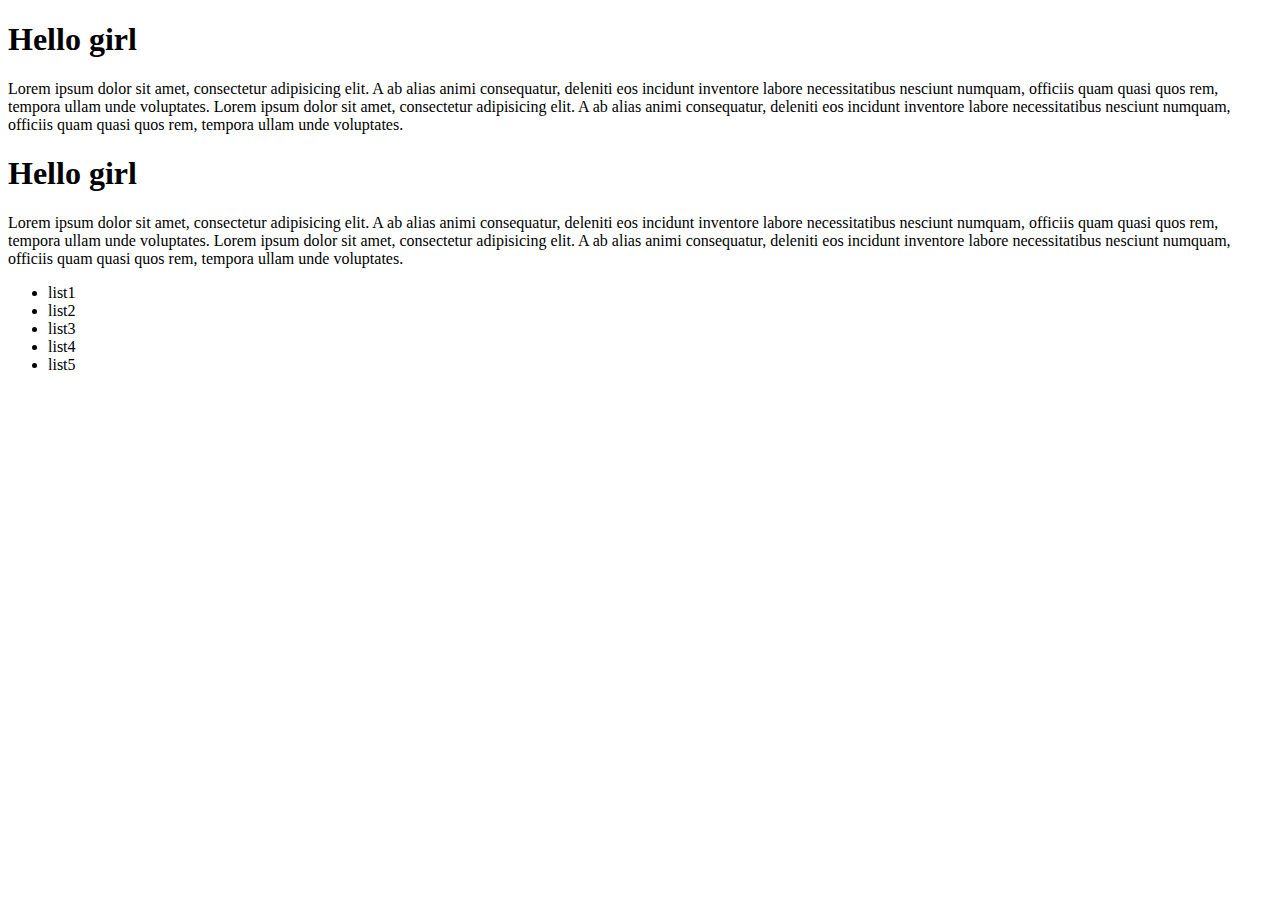
<file: css-web/indez1.html>
<!DOCTYPE html>
<html lang="en">
<head>
    <meta charset="UTF-8">
    
    <title>caos</title>
</head>
<body>
     <div class="container">
    <div class="box1">
    <h1>Hello girl</h1>
    <p>Lorem ipsum dolor sit amet, consectetur adipisicing elit.
        A ab alias animi consequatur, deleniti eos incidunt inventore
        labore necessitatibus nesciunt numquam,
        officiis quam quasi quos rem, tempora ullam unde voluptates.
        Lorem ipsum dolor sit amet, consectetur adipisicing elit.
        A ab alias animi consequatur, deleniti eos incidunt inventore
        labore necessitatibus nesciunt numquam,
        officiis quam quasi quos rem, tempora ullam unde voluptates.</p>
    </div>
         <div class="box2">
    <h1>Hello girl</h1>
    <p>Lorem ipsum dolor sit amet, consectetur adipisicing elit.
        A ab alias animi consequatur, deleniti eos incidunt inventore
        labore necessitatibus nesciunt numquam,
        officiis quam quasi quos rem, tempora ullam unde voluptates.
    Lorem ipsum dolor sit amet, consectetur adipisicing elit.
        A ab alias animi consequatur, deleniti eos incidunt inventore
        labore necessitatibus nesciunt numquam,
        officiis quam quasi quos rem, tempora ullam unde voluptates.</p>
    </div>
         <div class="list">
             <ul>
                 <li>list1</li>
                 <li>list2</li>
                 <li>list3</li>
                 <li>list4</li>
                 <li>list5</li>
             </ul>
         </div>
</div>
</body>
</html>
</file>
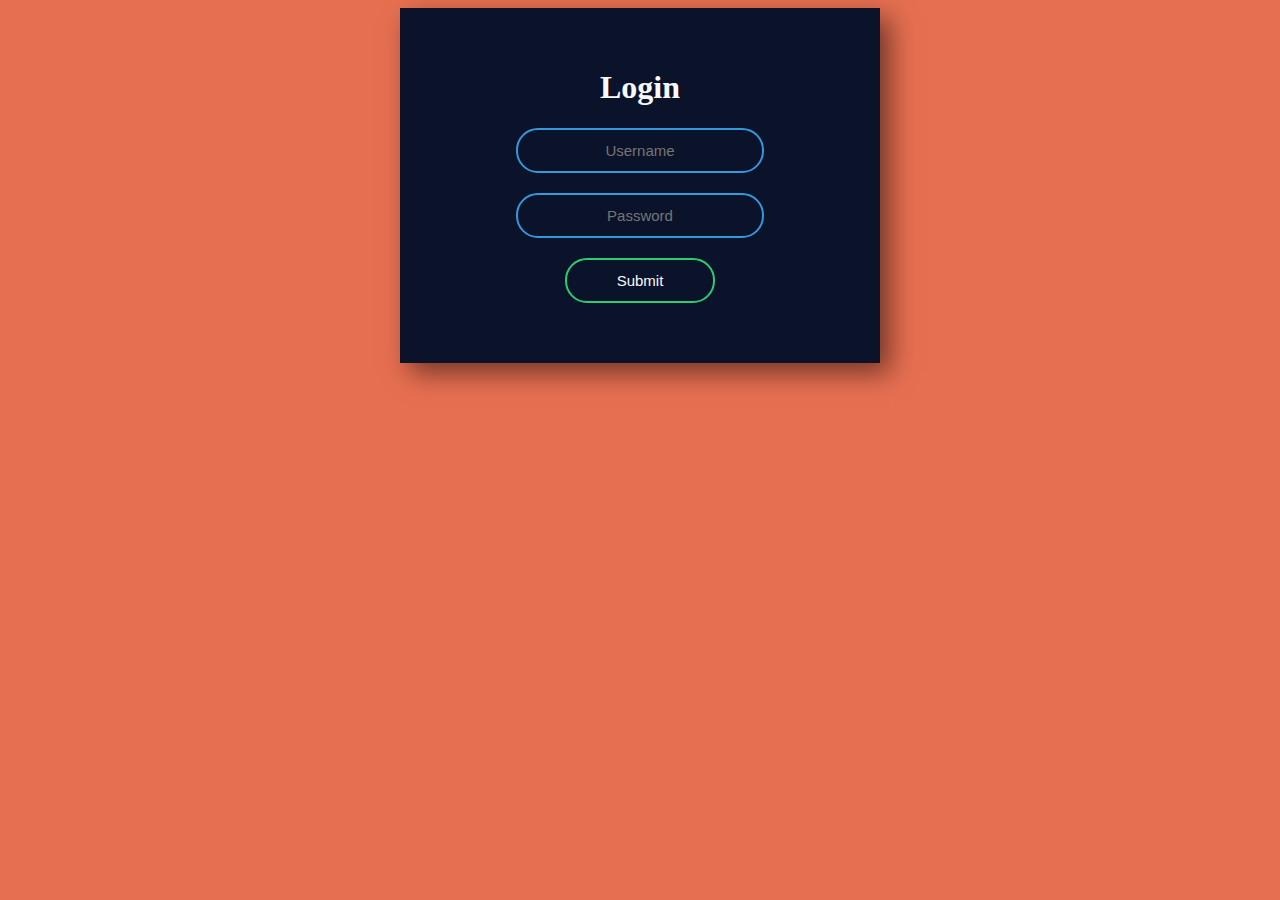
<file: css-web/login.html>
<!DOCTYPE html>
<html lang="en">

<head>
    <meta charset="UTF-8">
    <link rel="stylesheet" href="./css/login.css">
    <title>Login</title>
</head>
<body>
    <form action="action.js" class="login">
    <h1>Login</h1>
    <input type="text" placeholder="Username">
    <input type="password" placeholder="Password">
    <input type="submit" value="Submit">
</form>  
</body>
</html>
</file>
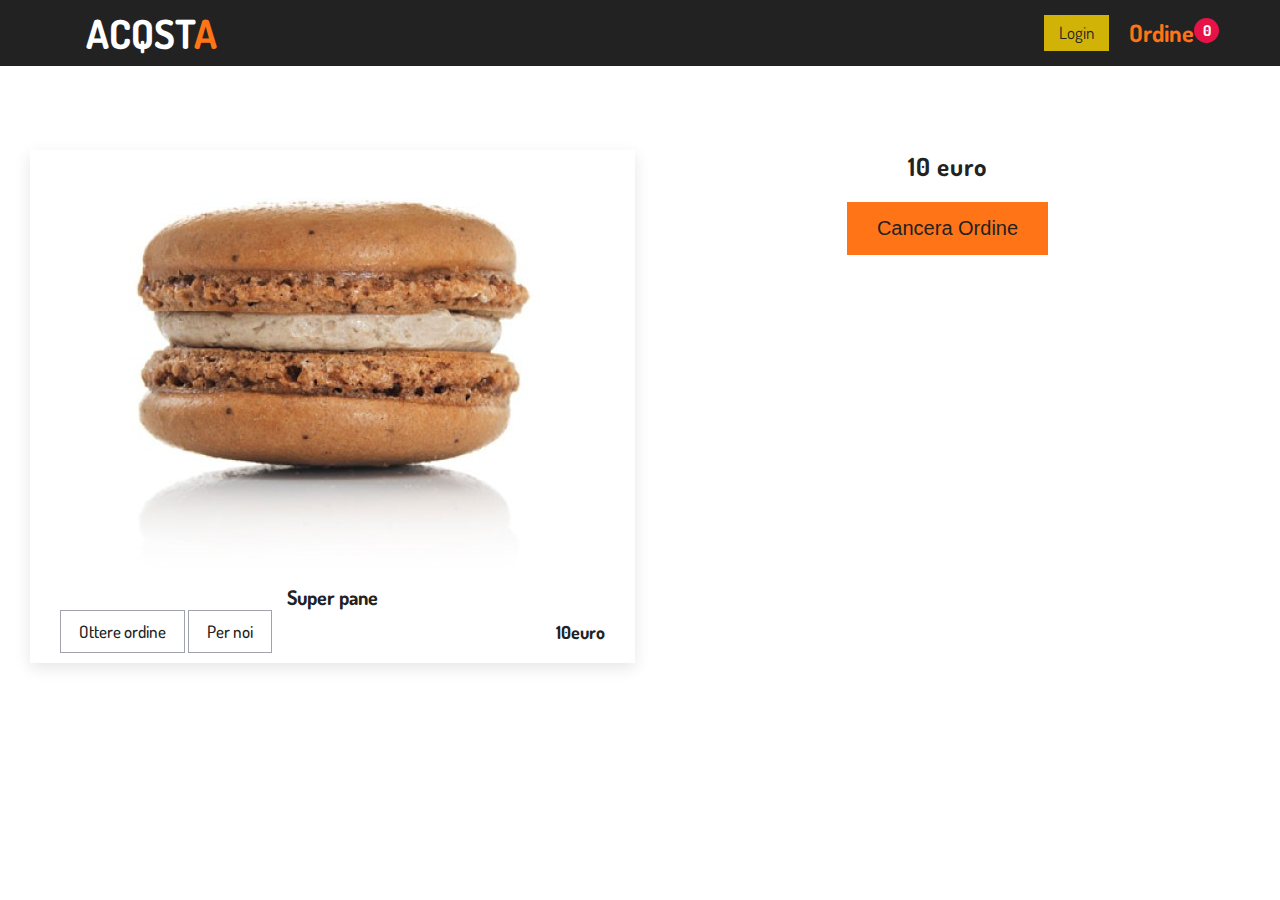
<file: css-web/ordine.html>
<!DOCTYPE html>
<html lang="en">

<head>
  <meta charset="UTF-8" />
  <meta name="viewport" content="width=device-width, initial-scale=1.0" />

  <!-- Google Fonts -->
  <link href="https://fonts.googleapis.com/css2?family=Dosis:wght@400;500;600;700&display=swap" rel="stylesheet" />

  <!-- StyleSheet -->
  <link rel="stylesheet" href="./css/ordine.css" />
  <title>Ordine</title>
</head>

<body>
  <!-- Navigation -->
  <nav class="nav">
    <div class="nav__center container">
      <div class="nav__logo">
        <h1>ACQST<span>A</span></h1>
      </div>

      <ul class="nav__list">
        <a href="E:/css-web/login.html" class="login">Login</a>
        <div class="cart__icon">
          <h2>Ordine</h2>
          <span class="item__total">0</span>
        </div>
      </ul>

      <div class="hamburger">
        <svg>
          <use xlink:href="./img/sprite.svg#icon-menu"></use>
        </svg>
      </div>
    </div>
  </nav>
  <!-- Navigation -->

  <!-- Products -->
  <section class="products">
    <div class="product__center">
      <!-- Single Product -->
      <div class="product">
        <div class="image__container">
          <img src="./img/product-1.jpg" alt="" />
        </div>
        <div class="product__footer">
          <h1>Super pane</h1>
          
          <div class="bottom">
            <div class="btn__group">
              <a href="#" class="btn addToCart">Ottere ordine</a>
              <a href="#" class="btn view">Per noi</a>
            </div>
            <div class="price">10euro</div>
          </div>
        </div>
      </div>
      <!-- End of Single Product -->
   
        
      <div class="cart__footer">
        <h3>10 <span class="cart__total">euro</span></h3>
        <button class="clear__cart btn">Cancera Ordine</button>
      </div>
    </div>
  </section>


</body>

</html>
</file>
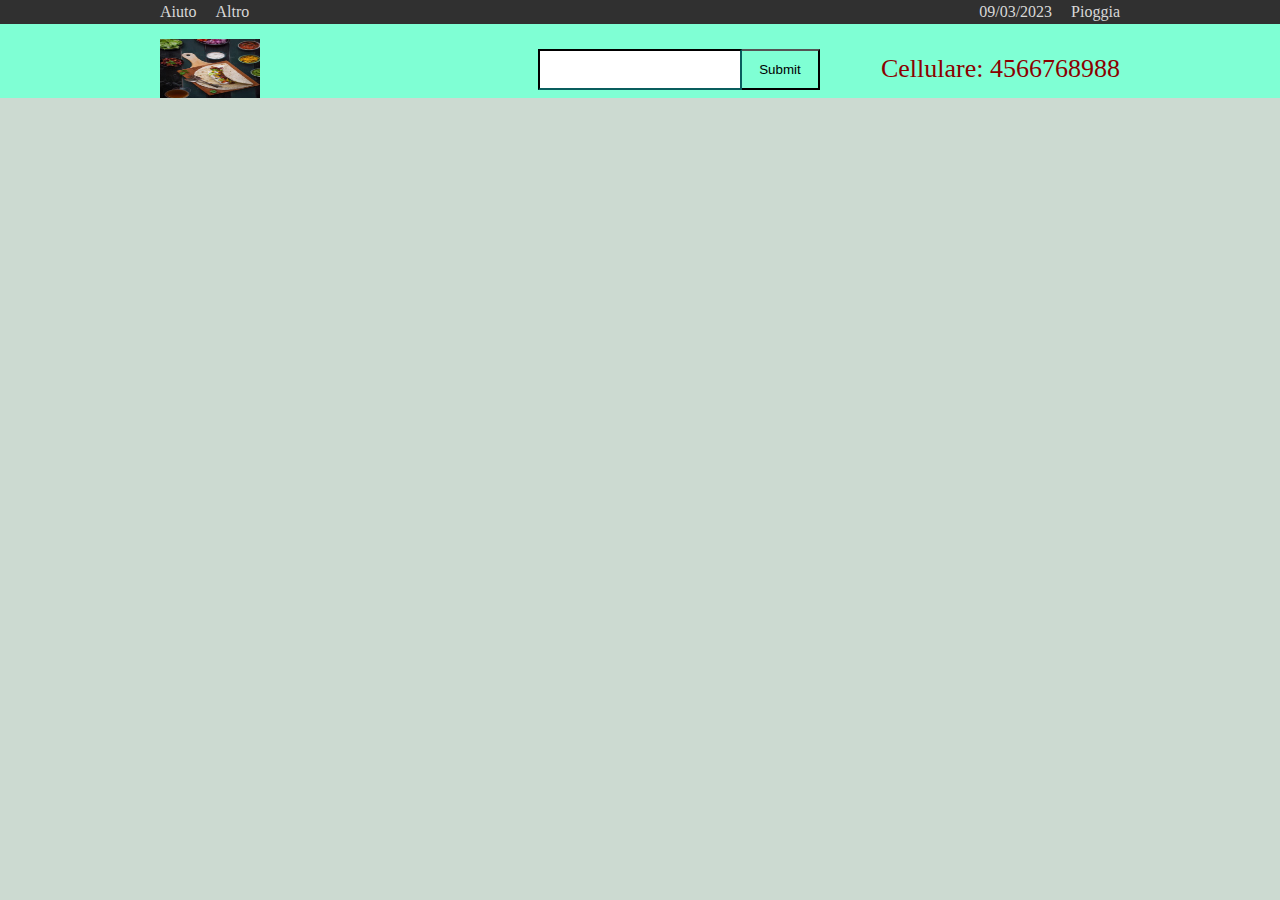
<file: css-web/search.html>
<!DOCTYPE html>
<html>

<head lang="en">
    <meta charset="UTF-8">
    <title>Search</title>
    <link rel="stylesheet" href="./css/search.css">
</head>

<body>
    <div class="header">
        <div class="top">
            <div class="wp">
                <div class="z">
                    <span>
                        <a href="#">Aiuto</a>
                    </span>
                    <span>
                        <a href="#">Altro</a>
                    </span>
                </div>
                <div class="y">
                    <span> 09/03/2023</span>
                    <span class="mr_0">Pioggia</span>
                </div>
            </div>
        </div>
        <div class="wp">
            <div class="logos">
                <div class="logo z">
                    <h1><a href="search.html"><img class="foto" src="./img/14.jpg" alt="search"></a></h1>
                </div>
                <div class="dianhua y">
                    <span>Cellulare: 4566768988</span>
                </div>
                <div class="sousuo y">
                    <form action="search.html" method="GET">
                        <table>
                            <tr>
                                <td class="s_z z"></td>
                                <td class="s_c z">
                                    <input type="text" name="Hello" id="s_c_txt">
                                </td>
                                <td class="s_y z">
                                    <button type="submit" name="submit">Submit</button>
                                </td>
                            </tr>
                        </table>
                    </form>
                </div>

            </div>
        </div>
        <div class="nav"></div>
    </div>
    <div class="center">
        <div class="ad"></div>
        <div class="jianjie"></div>
        <div class="xinwen"></div>
        <div class="chanpin"></div>
    </div>
    <div class="footer">
        <div class="footer_top"></div>
        <div class="footer_bottom"></div>
    </div>
</body>

</html>
</file>
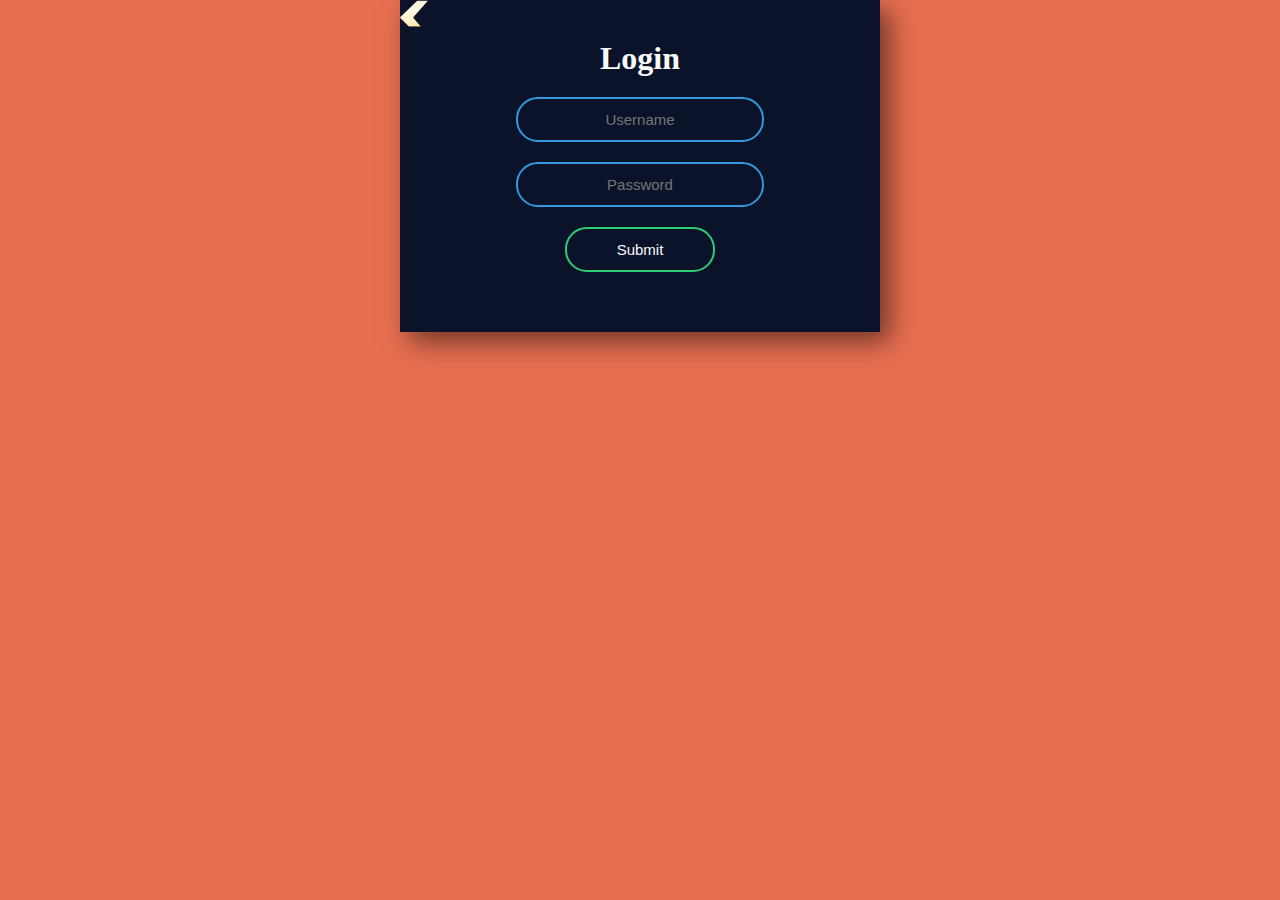
<file: 代码1/login.html>
<!DOCTYPE html>
<html lang="en">

<head>
    <meta charset="UTF-8">
    <link rel="stylesheet" href="./css/login.css">
    <title>Login</title>
    <meta name="viewport"
        content="width=device-width,initial-scale=1,minimum-scale=1,maximum-scale=1,user-scalable=no" />
</head>

<body>
    <div class="container">
        <div class="header"><a href="index.html"><img src="./img/back.png"></a>
            </div>
            
        <div class="login1">
            <form action="action.js" class="login">
                <h1>Login</h1>
                <input type="text" placeholder="Username">
                <input type="password" placeholder="Password">
                <input type="submit" value="Submit">
            </form>
            <a class="a" href="index.html"><img src="./img/back.png"></a>
        </div>

    </div>
</body>

</html>
</file>
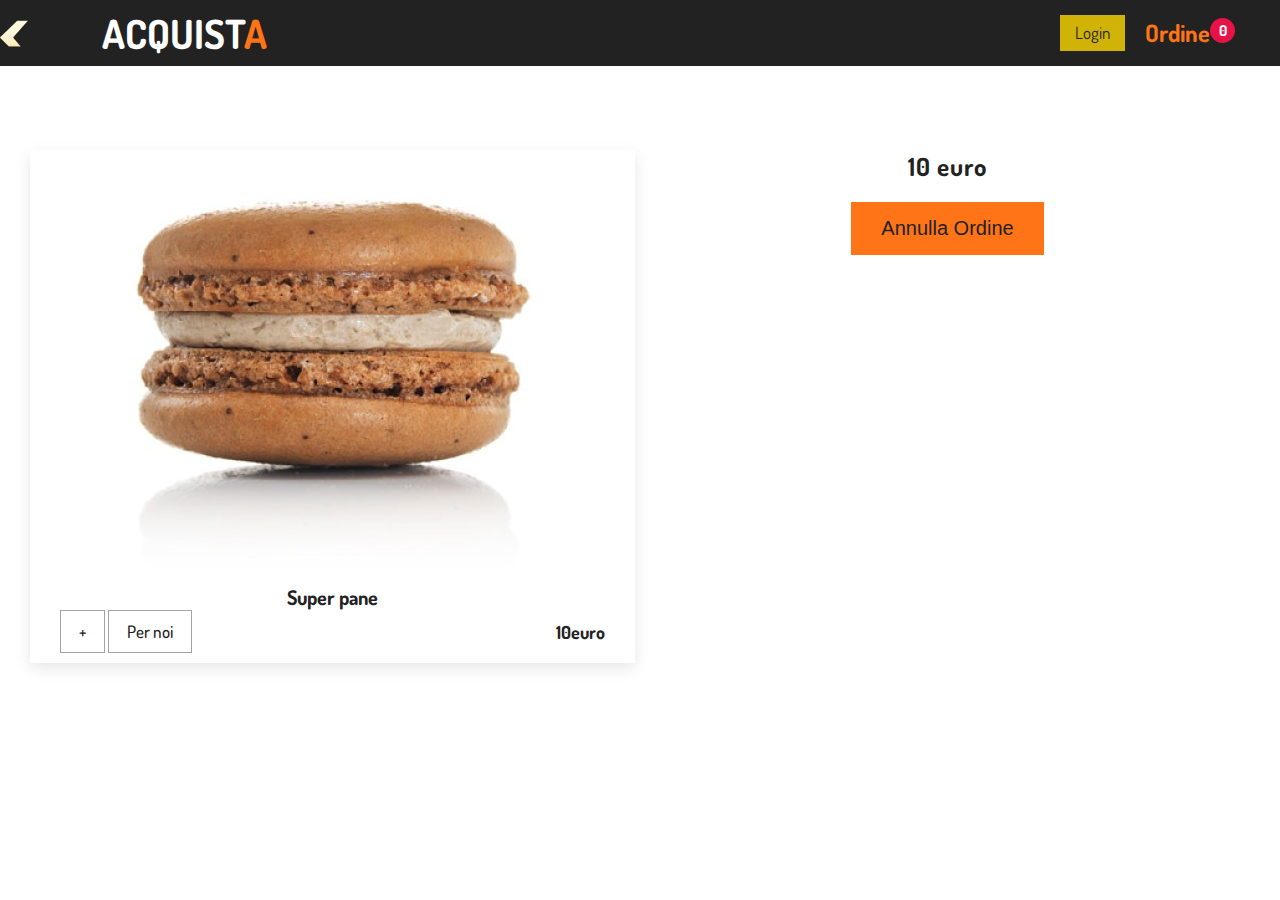
<file: 代码1/ordine.html>
<!DOCTYPE html>
<html lang="en">

<head>
  <meta charset="UTF-8" />
  <meta name="viewport" content="width=device-width, initial-scale=1.0" />

  <!-- Google Fonts -->
  <link href="https://fonts.googleapis.com/css2?family=Dosis:wght@400;500;600;700&display=swap" rel="stylesheet" />

  <!-- StyleSheet -->
  <link rel="stylesheet" href="./css/ordine.css" />
  <title>Ordine</title>
</head>

<body>
  <!-- Navigation -->
  <nav class="nav">
    <div class="icone"><a href="index.html"><img src="./img/back.png"></a></div>
    <div class="nav__center container">
      
      <div class="nav__logo">
        <h1>ACQUIST<span>A</span></h1>
      </div>
      

      <ul class="nav__list">
        <a href="login1.html" class="login">Login</a>
        <div class="cart__icon">
          <h2>Ordine</h2>
          <span class="item__total">0</span>
        </div>
      </ul>

      <div class="hamburger">
        <svg>
          <use xlink:href="./img/sprite.svg#icon-menu"></use>
        </svg>
      </div>
    </div>
  </nav>
  <!-- Navigation -->

  <!-- Products -->
  <section class="products">
    <div class="product__center">
      <!-- Single Product -->
      <div class="product">
        <div class="image__container">
          <img src="./img/product-1.jpg" alt="" />
        </div>
        <div class="product__footer">
          <h1>Super pane</h1>
          
          <div class="bottom">
            <div class="btn__group">
              <a href="#" class="btn addToCart">+</a>
              <a href="#" class="btn view">Per noi</a>
            </div>
            <div class="price">10euro</div>
          </div>
        </div>
      </div>
      <!-- End of Single Product -->
   
        
      <div class="cart__footer">
        <h3>10 <span class="cart__total">euro</span></h3>
        <button class="clear__cart btn">Annulla Ordine</button>
      </div>
    </div>
  </section>


</body>

</html>
</file>
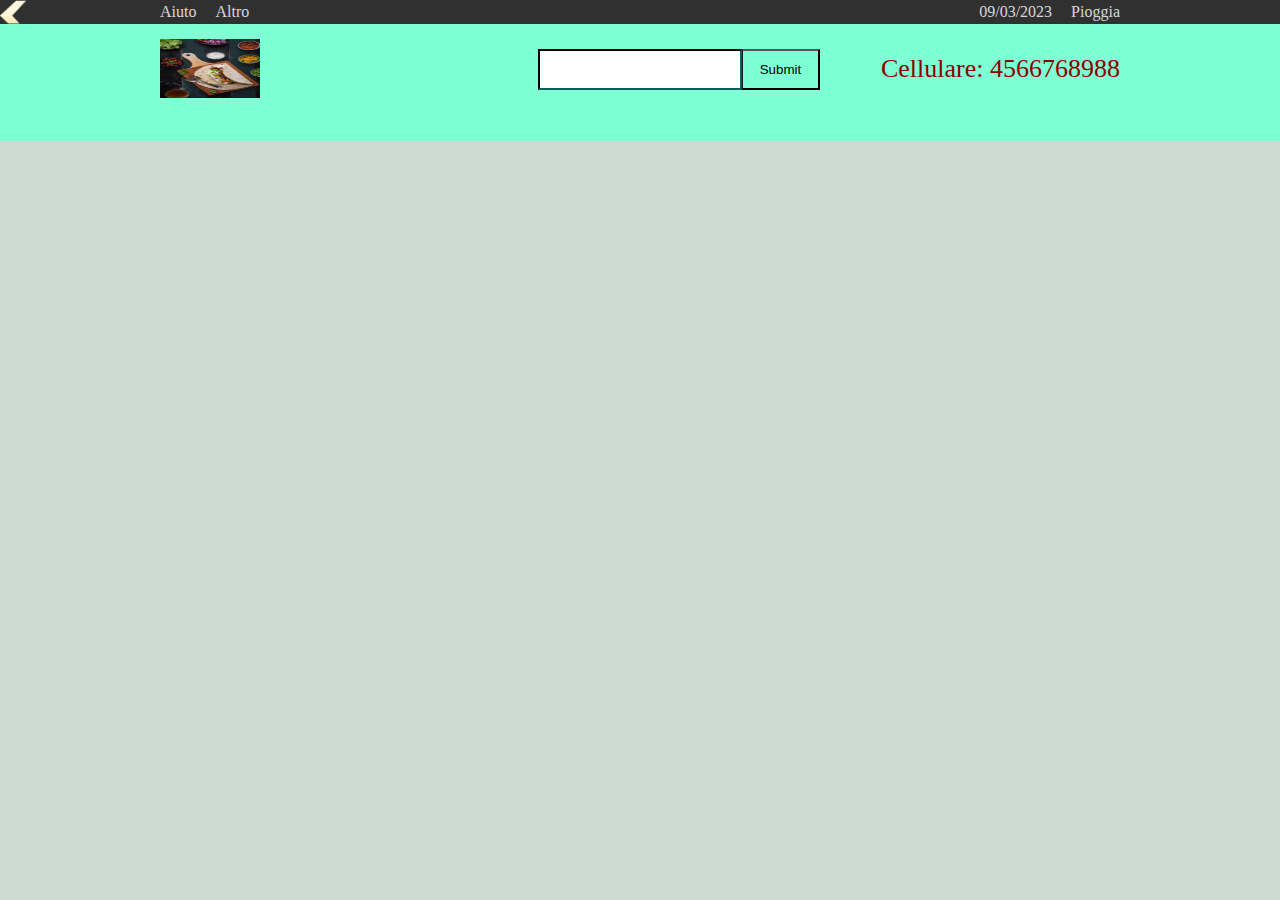
<file: 代码1/search.html>
<!DOCTYPE html>
<html>

<head lang="en">
    <meta charset="UTF-8">
    <title>Search</title>
    <link rel="stylesheet" href="./css/search.css">
    <meta name="viewport"
        content="width=device-width,initial-scale=1,minimum-scale=1,maximum-scale=1,user-scalable=no" />
</head>

<body>


    <div class="header">

        <div class="top">

            <div class="wp">

                <div class="z">
                    <span>
                        <a href="#">Aiuto</a>
                    </span>
                    <span>
                        <a href="#">Altro</a>
                    </span>
                </div>
                <div class="y">
                    <span> 09/03/2023</span>
                    <span class="mr_0">Pioggia</span>
                </div>
            </div>
        </div>
        <div class="wp">
            <div class="logos">
                <div class="logo z">
                    <h1><a href="search.html"><img class="foto" src="./img/14.jpg" alt="search"></a></h1>
                </div>
                <div class="dianhua y">
                    <span>Cellulare: 4566768988</span>
                </div>

                <div class="sousuo y">
                    <form action="search.html" method="GET">
                        <table>
                            <tr>
                                <td class="s_z z"></td>
                                <td class="s_c z">
                                    <input type="text" name="Hello" id="s_c_txt">
                                </td>
                                <td class="s_y z">
                                    <button type="submit" name="submit">Submit</button>
                                </td>
                            </tr>
                        </table>
                    </form>
                </div>

            </div>
        </div>
        <div class="nav">
            <div class="icone"><a href="index.html"><img src="./img/back.png"></a></div>
        </div>
    </div>
    <div class="center">
        <div class="ad">
            <div class="cellulare">
                <span>Cellulare: 4566768988</span>
            </div>
            <div class="sousuo y">
                <form action="search.html" method="GET">
                    <table>
                        <tr>
                            <td class="s_z"></td>
                            <td class="s_c">
                                <input type="text" name="Hello" id="s_c_txt">
                            </td>
                            <td class="s_y">
                                <button type="submit" name="submit">Submit</button>
                            </td>
                        </tr>
                    </table>
                </form>
            </div>
        </div>

    </div>

    </div>
</body>

</html>
</file>
<file: css-web/css/login.css>
body{
    font-family: Roboto;
    background-color: #e76f51;
    display: flex;
    align-items: center;
    justify-content: center;
}
.login{
    background-color: #0b132b;
    width: 400px;
    color: #f8f9fa;
    padding: 40px;
    box-shadow: 10px 10px 25px #00000080;
    text-align: center;
}
.login input{
    display: block;
    margin: 20px auto;
    text-align: center;
    background: none;
    padding: 12px;
    font-size: 15px;
    border-radius: 22px;
    outline: none;
    color: #f8f9fa;
}
.login input[type="text"], .login input[type="password"] {
    border: 2px solid #3498db;
    width: 220px;
}
.login input[type="submit"]{
    width: 150px;
    border: 2px solid #2ecc71;
    cursor: pointer;
}
.login input[type="text"]:focus, .login input[type="password"]:focus {
    border-color: #2ecc71;
    width: 280px;
    transition: 0.5s;
}
.login input[type="submit"]:hover{
    background-color: #2ecc71;
    transition: 0.5s;
   
}
</file>
<file: css-web/css/ordine.css>
/* ========= Colors ========= */

:root {
    --black: #222;
    --white: #fff;
    --default: #0751a5;
    --orange: #ff7417;
    --yellow: #d1b307;
    --grey: #a0a3ad;
    --grey2: #f9fafd;
    --warn: #e71247;
  }
  
  /* ========= Reset ========= */
  
  *,
  *::before,
  *::after {
    margin: 0;
    padding: 0;
    box-sizing: inherit;
  }
  
  html {
    box-sizing: border-box;
    font-size: 62.5%;
  }
  
  body {
    font-family: "Dosis", sans-serif;
    font-size: 1.6rem;
    font-weight: 400;
    color: var(--black);
    background-color: var(--white);
  }
  
  h2,
  h3,
  h4 {
    font-weight: 400;
  }
  
  img {
    max-width: 100%;
    max-height: 100%;
  }
  
  a {
    text-decoration: none;
  }
  
  ul,
  li {
    list-style: none;
  }
  
  .container {
    max-width: 114rem;
    margin: 0 auto;
    padding: 0 1.6rem;
  }
  
  @media only screen and (max-width: 1200px) {
    .container {
      padding: 0 3rem;
    }
  }
  
  @media only screen and (max-width: 768px) {
    .container {
      padding: 0 5rem;
    }
  }
  
  /* Navigation */
  .nav {
    position: fixed;
    top: 0;
    left: 0;
    width: 100%;
    padding: 1.5rem 0;
    line-height: 1rem;
    background-color: var(--black);
  }
  
  .hamburger {
    display: none;
  }
  
  .nav__center {
    display: flex;
    justify-content: space-between;
    align-items: center;
    height: 100%;
  }
  
  .nav__logo {
    font-size: 2rem;
    color: var(--white);
  }
  
  .nav__logo span {
    color: var(--orange);
  }
  
  .nav__list {
    display: flex;
    align-items: center;
  }
  
  .login {
    display: inline-block;
    font-size: 1.7rem;
    margin-right: 2rem;
    padding: 1.3rem 1.5rem;
    color: var(--black);
    background-color: var(--yellow);
  }
  
  .login:focus {
    outline: none;
  }
  
  .cart__icon {
    position: relative;
    cursor: pointer;
  }
  
  .cart__icon h2 {
    font-weight: 700;
    color: var(--orange);
  }
  
  .cart__icon span {
    position: absolute;
    top: -1rem;
    right: -2.5rem;
    width: 2.5rem;
    height: 2.5rem;
    display: flex;
    align-items: center;
    justify-content: center;
    background-color: var(--warn);
    color: var(--white);
    padding: 0.5rem;
    font-size: 1.5rem;
    font-weight: 700;
    border-radius: 50%;
  }
  
  /* Products Center */
  
  .rating span svg {
    width: 1.6rem;
    height: 1.6rem;
    fill: var(--orange);
  }
  
  .products {
    padding: 15rem 0;
  }
  
  .product__center {
    padding: 0 3rem;
    display: grid;
    grid-template-columns: repeat(auto-fit, minmax(30rem, 1fr));
    gap: 3rem 1rem;
  }
  
  .product {
    display: flex;
    flex-direction: column;
    align-items: center;
    text-align: center;
    box-shadow: 0 0.5rem 1.5rem rgba(0, 0, 0, 0.1);
  }
  
  .product__footer {
    padding: 1rem;
    width: 100%;
  }
  
  .product__footer h1 {
    font-size: 2rem;
  }
  
  .rating {
    margin: 1rem 0;
  }
  
  .bottom {
    display: flex;
    justify-content: space-between;
    align-items: center;
    padding: 0 2rem;
  }
  
  .btn {
    display: inline-block;
    border: 1px solid var(--grey);
    padding: 1rem 1.8rem;
    color: var(--black);
    font-weight: 500;
    font-size: 1.7rem;
    cursor: pointer;
    transition: all 300ms ease-in-out;
  }
  
  .btn:hover {
    background-color: var(--orange);
    color: var(--white);
    border: 1px solid var(--orange);
  }
  
  .price {
    font-weight: 700;
    font-size: 1.8rem;
  }
  
  /* Cart */
  .cart__overlay {
    position: fixed;
    top: 0;
    left: 0;
    width: 100%;
    height: 100%;
    transition: all 300ms ease-in-out;
    background-color: rgba(0, 0, 0, 0.7);
    visibility: hidden;
    z-index: 2;
  }
  
  .cart {
    position: fixed;
    top: 50%;
    left: 50%;
    transform: translate(-50%, -50%) scale(0.5);
    width: 60%;
    height: 80%;
    padding: 1.6rem;
    border-radius: 2rem;
    z-index: 3;
    overflow-y: scroll;
    background-color: var(--grey2);
    opacity: 0;
    visibility: hidden;
    transition: all 300ms ease-in-out;
  }
  
  .cart.show {
    transform: translate(-50%, -50%) scale(1);
    opacity: 1;
    visibility: visible;
  }
  
  .cart__overlay.show {
    visibility: visible;
  }
  
  .close__cart {
    cursor: pointer;
  }
  
  .close__cart svg {
    fill: var(--black);
    transition: all 300ms ease-in-out;
  }
  
  .close__cart:hover svg {
    fill: var(--warn);
  }
  
  .cart svg {
    width: 1.8rem;
    height: 1.8rem;
  }
  
  .cart h1 {
    text-align: center;
    margin-bottom: 2rem;
  }
  
 
  
  .cart__footer {
    text-align: center;
    margin-bottom: 3rem;
  }
  
  .cart__footer h3 {
    font-size: 2.5rem;
    font-weight: 700;
    letter-spacing: 1px;
  }
  
  .cart__footer .btn {
    display: inline-block;
    padding: 1.5rem 3rem;
    font-size: 2rem;
    background-color: var(--orange);
    border: none;
    margin-top: 2rem;
  }
  
  .cart__footer .btn:focus {
    outline: none;
  }
  
  @media only screen and (max-width: 567px) {
    .cart {
      width: 100%;
      height: 100%;
      border-radius: 0rem;
    }
  
    .cart__item h3 {
      font-size: 1.6rem;
      margin-bottom: 1rem;
    }
  
    .btn {
      padding: 0.8rem 1.5rem;
      font-size: 1.6rem;
    }
  }
</file>
<file: css-web/css/search.css>
*{margin: 0;padding:0}

.wp{
    width: 960px;
    margin: 0 auto;
    
}
.z{
    float: left;
}
.y{
    float: right;
}
.cl{
    clear: both;
}
.mr_0{
    margin: 0;
}
img{
   border: none;
}

.top{
    width: 100%;
    height: 24px;
    line-height: 24px;
    background: #303030;
    color: #d8d8d8;
   
}
.top span{
    margin-right: 15px;

}
.top span.mr_0{
    margin: 0px;
}

.top a{
    color:#d8d8d8;
    text-decoration: none;
        
}
.top a:hover{
    color:#f60
        
}
.logos{
    height: 59px;
    margin: 15px 0px;
   
}
.sousuo{
    width: 330px;
    height: 41px;
    margin-top: 8px;
    
}
.sousuo td{
    height: 41px;
}
.s_c input{
    height: 37px;
    line-height: 35px;
    border-bottom-left-radius: inherit;
    border-color: rgb(1, 10, 10);
    width: 200px;
}
.s_y button{
    width: 78px;
    height: 41px;
    background: none;
    cursor: pointer;
    border-left: none;

}
.s_y button:hover{
    background-color: tomato;

}
.dianhua{
    height: 59px;
    line-height: 59px;
    margin-left: 15px;
}
.dianhua span{
    font-size: 26px;
    color: darkred;
}
.header{
    background-color: aquamarine;
}
.foto{
    height:59px;
    width: 100px;
}
body{
    background-color: rgb(204, 218, 209);
}
</file>
<file: 代码1/css/login.css>
*{margin: 0;padding:0}
body{
    font-family: Roboto;
    background-color: #e76f51;
    display: flex;
    align-items: center;
    justify-content: center;
}
.login{
    background-color: #0b132b;
    width: 400px;
    color: #f8f9fa;
    padding: 40px;
    box-shadow: 10px 10px 25px #00000080;
    text-align: center;
}
.login input{
    display: block;
    margin: 20px auto;
    text-align: center;
    background: none;
    padding: 12px;
    font-size: 15px;
    border-radius: 22px;
    outline: none;
    color: #f8f9fa;
}
.login input[type="text"], .login input[type="password"] {
    border: 2px solid #3498db;
    width: 220px;
}
.login input[type="submit"]{
    width: 150px;
    border: 2px solid #2ecc71;
    cursor: pointer;
}
.login input[type="text"]:focus, .login input[type="password"]:focus {
    border-color: #2ecc71;
    width: 280px;
    transition: 0.5s;
}
.login input[type="submit"]:hover{
    background-color: #2ecc71;
    transition: 0.5s;
   
}
.header{
    float: left;
}
.a{
    margin-left: 50px;
  
}
.a{
 position: relative;
 top: -330px;
  
}
.header a{
    display: none;
}
@media(min-width:479px){
    .header a{
        display:block;

    }
    .a{
        display: none;
    }
   
}
</file>
<file: 代码1/css/ordine.css>
/* ========= Colors ========= */

:root {
    --black: #222;
    --white: #fff;
    --default: #0751a5;
    --orange: #ff7417;
    --yellow: #d1b307;
    --grey: #a0a3ad;
    --grey2: #f9fafd;
    --warn: #e71247;
  }
  
  /* ========= Reset ========= */
  
  *,
  *::before,
  *::after {
    margin: 0;
    padding: 0;
    box-sizing: inherit;
  }
  
  html {
    box-sizing: border-box;
    font-size: 62.5%;
  }
  
  body {
    font-family: "Dosis", sans-serif;
    font-size: 1.6rem;
    font-weight: 400;
    color: var(--black);
    background-color: var(--white);
  }
  
  h2,
  h3,
  h4 {
    font-weight: 400;
  }
  
  img {
    max-width: 100%;
    max-height: 100%;
  }
  
  a {
    text-decoration: none;
  }
  
  ul,
  li {
    list-style: none;
  }
  
  .container {
    max-width: 114rem;
    margin: 0 auto;
    padding: 0 1.6rem;
  }
  
  @media only screen and (max-width: 1200px) {
    .container {
      padding: 0 3rem;
    }
  }
  
  @media only screen and (max-width: 768px) {
    .container {
      padding: 0 5rem;
    }
  }
  
  /* Navigation */
  .nav {
    position: fixed;
    top: 0;
    left: 0;
    width: 100%;
    padding: 1.5rem 0;
    line-height: 1rem;
    background-color: var(--black);
  }
  
  .hamburger {
    display: none;
  }
  
  .nav__center {
    display: flex;
    justify-content: space-between;
    align-items: center;
    height: 100%;
  }
  
  .nav__logo {
    font-size: 2rem;
    color: var(--white);
  }
  
  .nav__logo span {
    color: var(--orange);
  }
  
  .nav__list {
    display: flex;
    align-items: center;
  }
  
  .login {
    display: inline-block;
    font-size: 1.7rem;
    margin-right: 2rem;
    padding: 1.3rem 1.5rem;
    color: var(--black);
    background-color: var(--yellow);
  }
  
  .login:focus {
    outline: none;
  }
  
  .cart__icon {
    position: relative;
    cursor: pointer;
  }
  
  .cart__icon h2 {
    font-weight: 700;
    color: var(--orange);
  }
  
  .cart__icon span {
    position: absolute;
    top: -1rem;
    right: -2.5rem;
    width: 2.5rem;
    height: 2.5rem;
    display: flex;
    align-items: center;
    justify-content: center;
    background-color: var(--warn);
    color: var(--white);
    padding: 0.5rem;
    font-size: 1.5rem;
    font-weight: 700;
    border-radius: 50%;
  }
  
  /* Products Center */
  
  .rating span svg {
    width: 1.6rem;
    height: 1.6rem;
    fill: var(--orange);
  }
  
  .products {
    padding: 15rem 0;
  }
  
  .product__center {
    padding: 0 3rem;
    display: grid;
    grid-template-columns: repeat(auto-fit, minmax(30rem, 1fr));
    gap: 3rem 1rem;
  }
  
  .product {
    display: flex;
    flex-direction: column;
    align-items: center;
    text-align: center;
    box-shadow: 0 0.5rem 1.5rem rgba(0, 0, 0, 0.1);
  }
  
  .product__footer {
    padding: 1rem;
    width: 100%;
  }
  
  .product__footer h1 {
    font-size: 2rem;
  }
  
  .rating {
    margin: 1rem 0;
  }
  
  .bottom {
    display: flex;
    justify-content: space-between;
    align-items: center;
    padding: 0 2rem;
  }
  
  .btn {
    display: inline-block;
    border: 1px solid var(--grey);
    padding: 1rem 1.8rem;
    color: var(--black);
    font-weight: 500;
    font-size: 1.7rem;
    cursor: pointer;
    transition: all 300ms ease-in-out;
  }
  
  .btn:hover {
    background-color: var(--orange);
    color: var(--white);
    border: 1px solid var(--orange);
  }
  
  .price {
    font-weight: 700;
    font-size: 1.8rem;
  }
  
  /* Cart */
  .cart__overlay {
    position: fixed;
    top: 0;
    left: 0;
    width: 100%;
    height: 100%;
    transition: all 300ms ease-in-out;
    background-color: rgba(0, 0, 0, 0.7);
    visibility: hidden;
    z-index: 2;
  }
  
  .cart {
    position: fixed;
    top: 50%;
    left: 50%;
    transform: translate(-50%, -50%) scale(0.5);
    width: 60%;
    height: 80%;
    padding: 1.6rem;
    border-radius: 2rem;
    z-index: 3;
    overflow-y: scroll;
    background-color: var(--grey2);
    opacity: 0;
    visibility: hidden;
    transition: all 300ms ease-in-out;
  }
  
  .cart.show {
    transform: translate(-50%, -50%) scale(1);
    opacity: 1;
    visibility: visible;
  }
  
  .cart__overlay.show {
    visibility: visible;
  }
  
  .close__cart {
    cursor: pointer;
  }
  
  .close__cart svg {
    fill: var(--black);
    transition: all 300ms ease-in-out;
  }
  
  .close__cart:hover svg {
    fill: var(--warn);
  }
  
  .cart svg {
    width: 1.8rem;
    height: 1.8rem;
  }
  
  .cart h1 {
    text-align: center;
    margin-bottom: 2rem;
  }
  
 
  
  .cart__footer {
    text-align: center;
    margin-bottom: 3rem;
  }
  
  .cart__footer h3 {
    font-size: 2.5rem;
    font-weight: 700;
    letter-spacing: 1px;
  }
  
  .cart__footer .btn {
    display: inline-block;
    padding: 1.5rem 3rem;
    font-size: 2rem;
    background-color: var(--orange);
    border: none;
    margin-top: 2rem;
  }
  
  .cart__footer .btn:focus {
    outline: none;
  }
  
  @media only screen and (max-width: 567px) {
    .cart {
      width: 100%;
      height: 100%;
      border-radius: 0rem;
    }
  
    .cart__item h3 {
      font-size: 1.6rem;
      margin-bottom: 1rem;
    }
  
    .btn {
      padding: 0.8rem 1.5rem;
      font-size: 1.6rem;
    }
  }
 .icone img{
    float: left;
    margin-top: 5px;
  }
</file>
<file: 代码1/css/search.css>
*{margin: 0;padding:0}
body{
    margin: 0px;
    width: 100%;
    min-width: 375px;
    max-width: 100%;
    background-color: rgb(204, 218, 209);
}

.wp{
    width: 960px;
    margin: 0 auto;
    
}
.z{
    float: left;
}
.y{
    float: right;
}
.cl{
    clear: both;
}
.mr_0{
    margin: 0;
}
img{
   border: none;
}

.top{
    width: 100%;
    height: 24px;
    line-height: 24px;
    background: #303030;
    color: #d8d8d8;
   
}
.top span{
    margin-right: 15px;

}
.top span.mr_0{
    margin: 0px;
}

.top a{
    color:#d8d8d8;
    text-decoration: none;
        
}
.top a:hover{
    color:#f60
        
}
.logos{
    height: 59px;
    margin: 15px 0px;
   
}
.sousuo{
    width: 330px;
    height: 41px;
    margin-top: 8px;
    
}
.sousuo td{
    height: 41px;
}
.s_c input{
    height: 37px;
    line-height: 35px;
    border-bottom-left-radius: inherit;
    border-color: rgb(1, 10, 10);
    width: 200px;
}
.s_y button{
    width: 78px;
    height: 41px;
    background: none;
    cursor: pointer;
    border-left: solid 1px rgb(24, 23, 23);

}
.s_y button:hover{
    background-color: tomato;

}
.dianhua{
    height: 59px;
    line-height: 59px;
    margin-left: 15px;
}
.dianhua span{
    font-size: 26px;
    color: darkred;
}
.header{
    background-color: aquamarine;
    width: 100%;
}
.foto{
    height:59px;
    width: 100px;
}

.nav img{
    position: relative;
    top: -113px;
    width: 30px;
    height: 24px;
}
.z{
    display: none;
}
@media(min-width:1050px){
    .z{
        display: block;

    }
    
    
    .ad{
        display: none;
    }

}
.ad{
    float: left;
    margin-top: 0px;
}
.cellulare{
    margin-top: -30px;
}
.dianhua{
    display: none;
}
@media(min-width:1050px){
    .dianhua{
        display: block;

    }
    
    
    .ad{
        display: none;
    }

}
</file>
